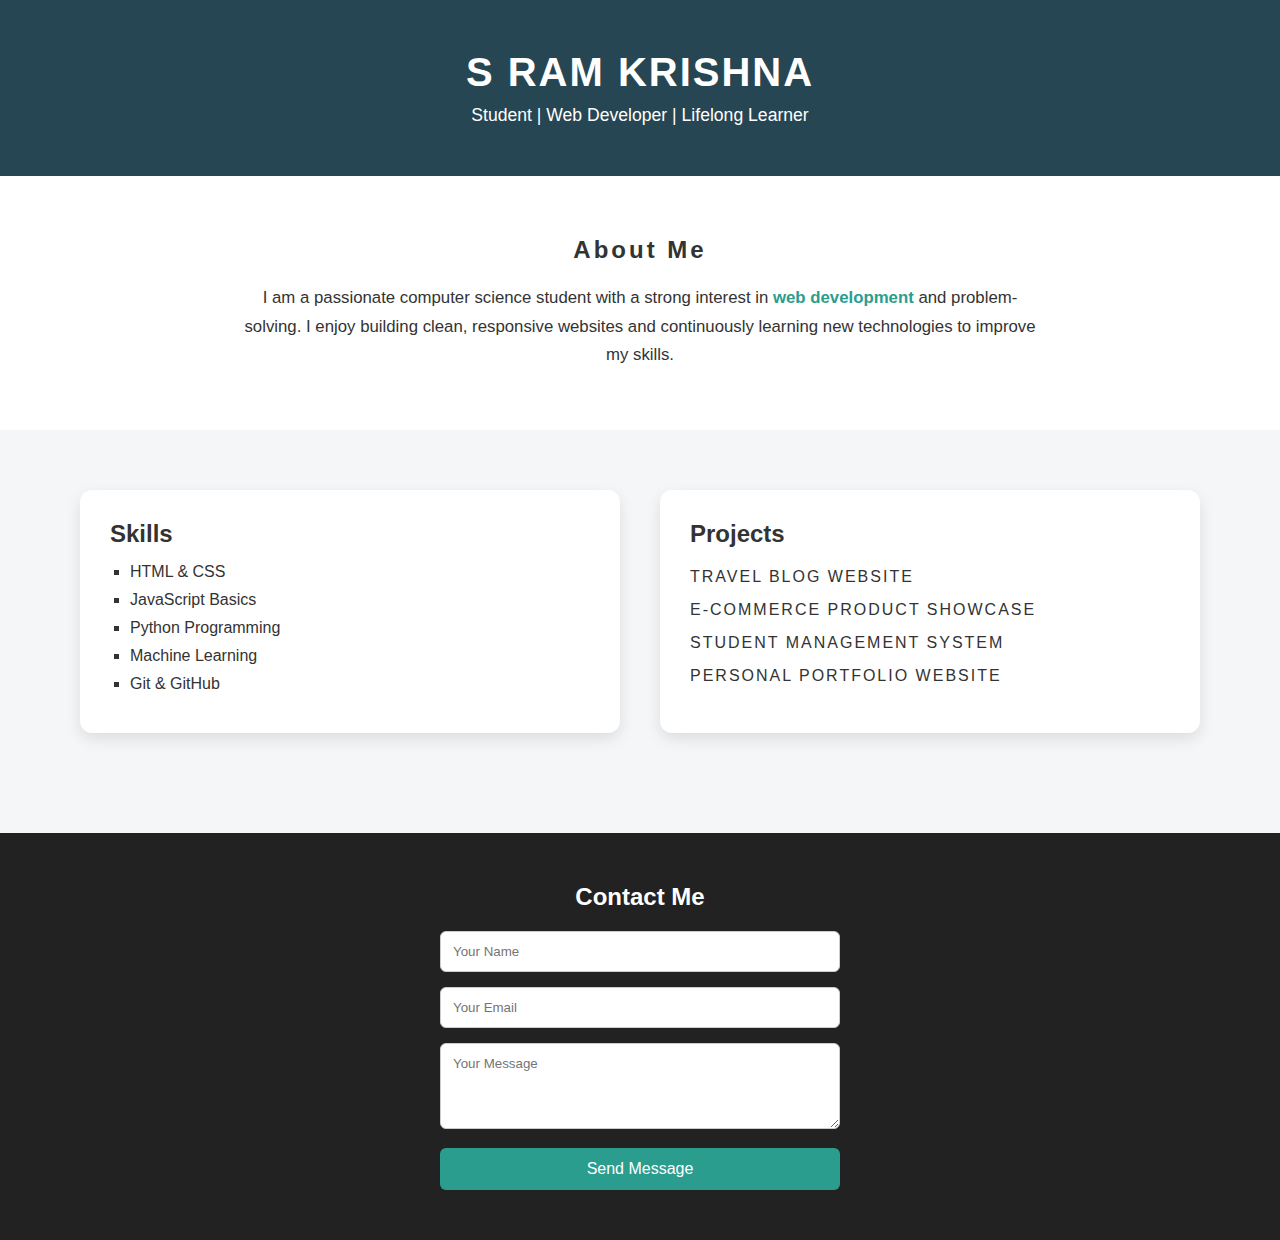
<file: index.html>
<!DOCTYPE html>
<html lang="en">
<head>
    <meta charset="UTF-8">
    <title>RAM| Portfolio</title>
    <link rel="stylesheet" href="./portfolio_style.css">
</head>
<body>

    
    <header class="header">
        <h1 class="name">S RAM KRISHNA</h1>
        <p class="tagline">Student | Web Developer | Lifelong Learner</p>
    </header>

   
    <section class="about-section">
        <h2>About Me</h2>
        <p>
            I am a passionate computer science student with a strong interest in 
            <span class="highlight">web development</span> and problem-solving.
            I enjoy building clean, responsive websites and continuously learning 
            new technologies to improve my skills.
        </p>
    </section>

   
    <section class="portfolio-section">

      
        <div class="skills-box">
            <h2>Skills</h2>
            <ul>
                <li>HTML & CSS</li>
                <li>JavaScript Basics</li>
                <li>Python Programming</li>
                <li>Machine Learning</li>
                <li>Git & GitHub</li>
            </ul>
        </div>

        
        <div class="projects-box">
            <h2>Projects</h2>
            <div class="project-title">Travel Blog Website</div>
            <div class="project-title">E-Commerce Product Showcase</div>
            <div class="project-title">Student Management System</div>
            <div class="project-title">Personal Portfolio Website</div>
        </div>

    </section>

   
    <footer class="footer">
        <h2>Contact Me</h2>
        <form class="contact-form">
            <input type="text" placeholder="Your Name" required>
            <input type="email" placeholder="Your Email" required>
            <textarea placeholder="Your Message" rows="4"></textarea>
            <button type="submit">Send Message</button>
        </form>
    </footer>

</body>
</html>
</file>
<file: portfolio_style.css>
.about-section {
    padding: 60px 80px;
    background-color: #ffffff;
    text-align: center;
}

.about-section h2 {
    margin-bottom: 20px;
    letter-spacing: 3px;
}

.about-section p {
    max-width: 800px;
    margin: auto;
    font-size: 1.05rem;
    line-height: 1.7;
}


.highlight {
    color: #2a9d8f;
    font-weight: bold;
}

* {
    margin: 0;
    padding: 0;
    box-sizing: border-box;
    font-family: 'Segoe UI', sans-serif;
}


body {
    background-color: #f4f6f8;
    color: #333;
}


.header {
    text-align: center;
    padding: 50px 20px;
    background-color: #264653;
    color: white;
}

.name {
    font-size: 2.5rem;
    letter-spacing: 2px;
}

.tagline {
    margin-top: 10px;
    font-size: 1.1rem;
}
.portfolio-section {
    display: flex;
    gap: 40px;
    padding: 60px 80px;
}

.skills-box {
    flex: 1;
    background-color: white;
    padding: 30px;
    border-radius: 12px;
    box-shadow: 0 6px 15px rgba(0,0,0,0.1);
}

.skills-box h2 {
    margin-bottom: 15px;
}

.skills-box ul {
    list-style-type: square;
    padding-left: 20px;
}

.skills-box li {
    margin-bottom: 10px;
}


.projects-box {
    flex: 1;
    background-color: white;
    padding: 30px;
    border-radius: 12px;
    box-shadow: 0 6px 15px rgba(0,0,0,0.1);
}

.projects-box h2 {
    margin-bottom: 20px;
}

.project-title {
    text-transform: uppercase;
    letter-spacing: 2px;
    margin-bottom: 15px;
    cursor: pointer;
    transition: color 0.3s ease;
}

.project-title:hover {
    color: #2a9d8f;
}


.footer {
    margin-top: 40px;
    padding: 50px 20px;
    background-color: #222;
    color: white;
    text-align: center;
}

.contact-form {
    max-width: 400px;
    margin: auto;
    margin-top: 20px;
}

.contact-form input,
.contact-form textarea {
    width: 100%;
    padding: 12px;
    margin-bottom: 15px;
    border: 1px solid #ccc;
    border-radius: 6px;
}

.contact-form button {
    width: 100%;
    padding: 12px;
    border: none;
    background-color: #2a9d8f;
    color: white;
    font-size: 1rem;
    border-radius: 6px;
    cursor: pointer;
}

.contact-form button:hover {
    background-color: #21867a;
}


@media (max-width: 768px) {
    .portfolio-section {
        flex-direction: column;
        padding: 40px 20px;
    }
}
</file>
